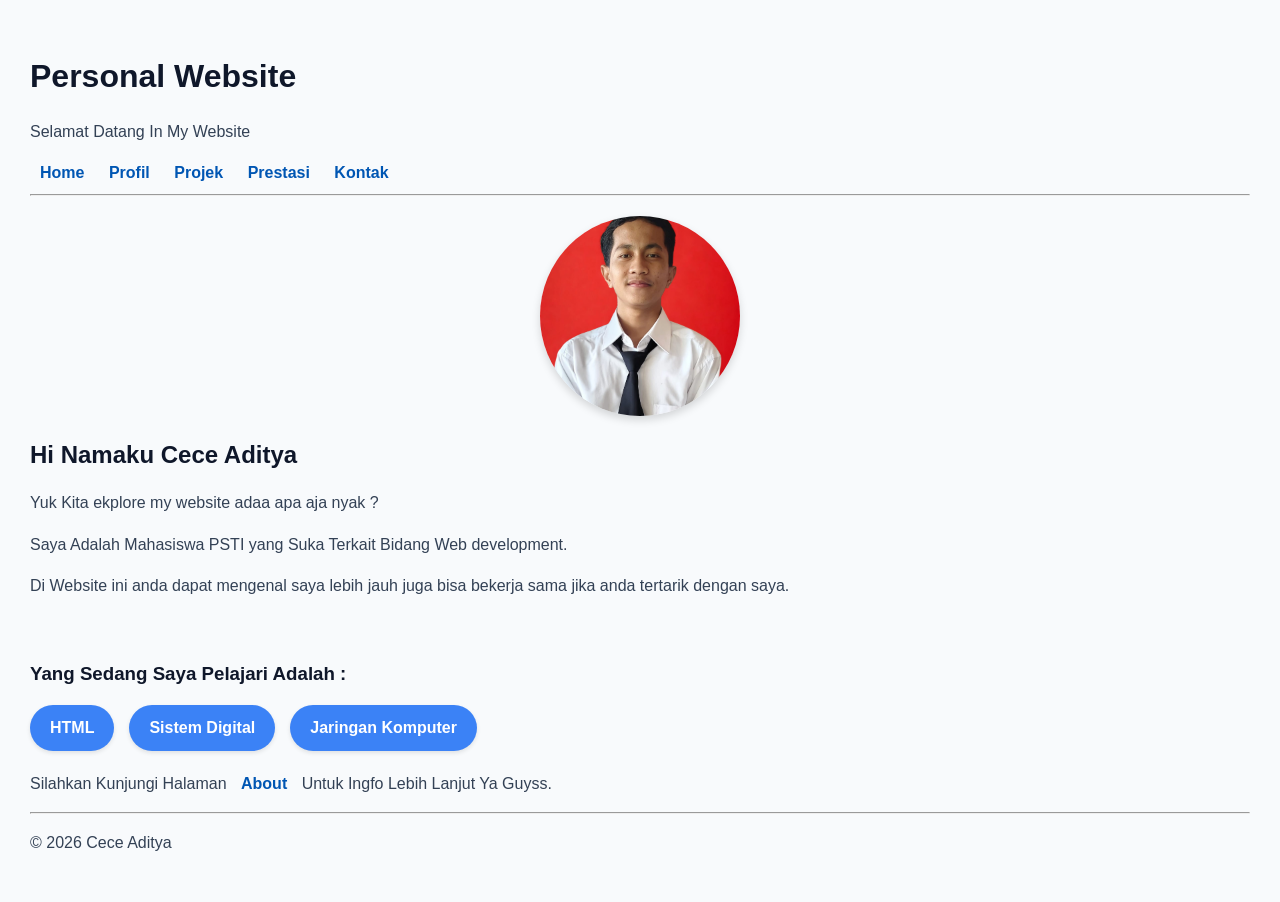
<file: index.html>
<!doctype html>
<html lang="id">
  <head>
    <meta charset="UTF-8" />
    <meta name="viewport" content="width=device-width, initial-scale=1.0" />
    <title>This is my First Tugas</title>
    <link rel="stylesheet" href="style.css" />
  </head>
  <body>
    <div id="wadah-utama">
      <header class="header-web">
        <h1>Personal Website</h1>
        <p>Selamat Datang In My Website</p>

        <nav class="navigasi-menu">
          <a href="Home.html">Home</a>
          <a href="About.html">Profil</a>
          <a href="Projek.html">Projek</a>
          <a href="Prestasi.html">Prestasi</a>
          <a href="Kontak.html">Kontak</a>
        </nav>
      </header>

      <hr />

      <div class="profil-layout">
       <img src="assets/Cece_Formal.jpeg" alt="Foto Profil Cece Aditya" class="foto-profil" />
        <div class="profil-teks">
          <h2>Hi Namaku Cece Aditya</h2>
          <p>Yuk Kita ekplore my website adaa apa aja nyak ?</p>
          <p>
            Saya Adalah Mahasiswa PSTI yang Suka Terkait Bidang Web development.
          </p>
          <p>
            Di Website ini anda dapat mengenal saya lebih jauh juga bisa bekerja
            sama jika anda tertarik dengan saya.
          </p>
        </div>
      </div>

      <br />

      <div class="skill-section">
        <h3>Yang Sedang Saya Pelajari Adalah :</h3>
        <ul>
          <li>HTML</li>
          <li>Sistem Digital</li>
          <li>Jaringan Komputer</li>
        </ul>
      </div>

      <p class="info-lanjut">
        Silahkan Kunjungi Halaman <a href="About.html">About</a> Untuk Ingfo
        Lebih Lanjut Ya Guyss.
      </p>

      <hr />
      <p class="footer-teks">© 2026 Cece Aditya</p>
    </div>
  </body>
</html>
</file>
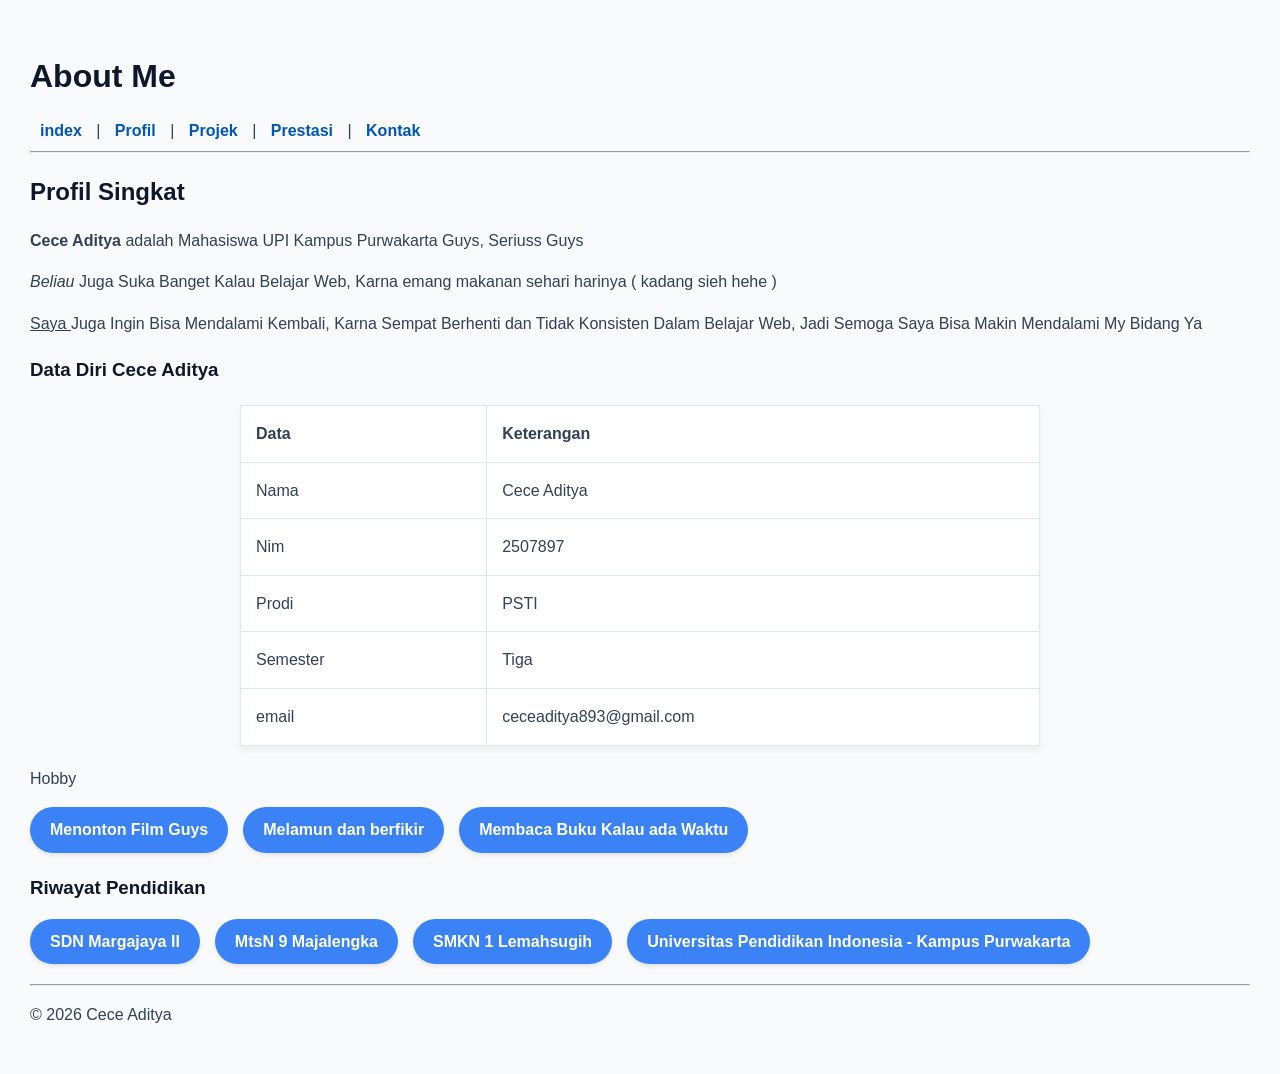
<file: About.html>
<!doctype html>
<html lang="id">
  <head>
    <meta charset="UTF-8" />
    <meta name="viewport" content="width=device-width, initial-scale=1.0" />
    <title>This is my First Tugas</title>
    <link rel="stylesheet" href="style.css">
  </head>
  <body>
    <h1>About Me</h1>
    <a href="index.html">index</a> | <a href="About.html">Profil</a> |
    <a href="Projek.html">Projek</a> |
    <a href="Prestasi.html">Prestasi</a> |
    <a href="Kontak.html">Kontak</a>
    <hr />
    <h2>Profil Singkat</h2>
    <p>
      <b>Cece Aditya</b> adalah Mahasiswa UPI Kampus Purwakarta Guys, Seriuss
      Guys
    </p>
    <p>
      <i>Beliau</i> Juga Suka Banget Kalau Belajar Web, Karna emang makanan
      sehari harinya ( kadang sieh hehe )
    </p>
    <p>
      <u>Saya </u>Juga Ingin Bisa Mendalami Kembali, Karna Sempat Berhenti dan
      Tidak Konsisten Dalam Belajar Web, Jadi Semoga Saya Bisa Makin Mendalami
      My Bidang Ya
    </p>
  <h3>Data Diri Cece Aditya</h3>
    <table
      border="1"
      cellspacing="0"
      cellpadding="5"
      width="20%"
      "
    >
      <tr>
        <td><b>Data</b></td>
        <td><b>Keterangan</b></td>
      </tr>
      <tr>
        <td>Nama</td>
        <td>Cece Aditya</td>
      </tr>
      <tr>
        <td>Nim</td>
        <td>2507897</td>
      </tr>
      <tr>
        <td>Prodi</td>
        <td>PSTI</td>
      </tr>
      <tr>
        <td>Semester</td>
        <td>Tiga</td>
      </tr>
      <tr>
        <td>email</td>
        <td>ceceaditya893@gmail.com</td>
      </tr>
    </table>
    <h3">Hobby</h3>
    <ol>
      <li>Menonton Film Guys</li>
      <li>Melamun dan berfikir</li>
      <li>Membaca Buku Kalau ada Waktu</li>
    </ol>
    <h3>Riwayat Pendidikan</h3>
    <ul>
      <li>SDN Margajaya II</li>
      <li>MtsN 9 Majalengka</li>
      <li>SMKN 1 Lemahsugih</li>
      <li>Universitas Pendidikan Indonesia - Kampus Purwakarta</li>
    </ul>
    <hr />
    <p>© 2026 Cece Aditya</p>
  </body>
</html>
</file>
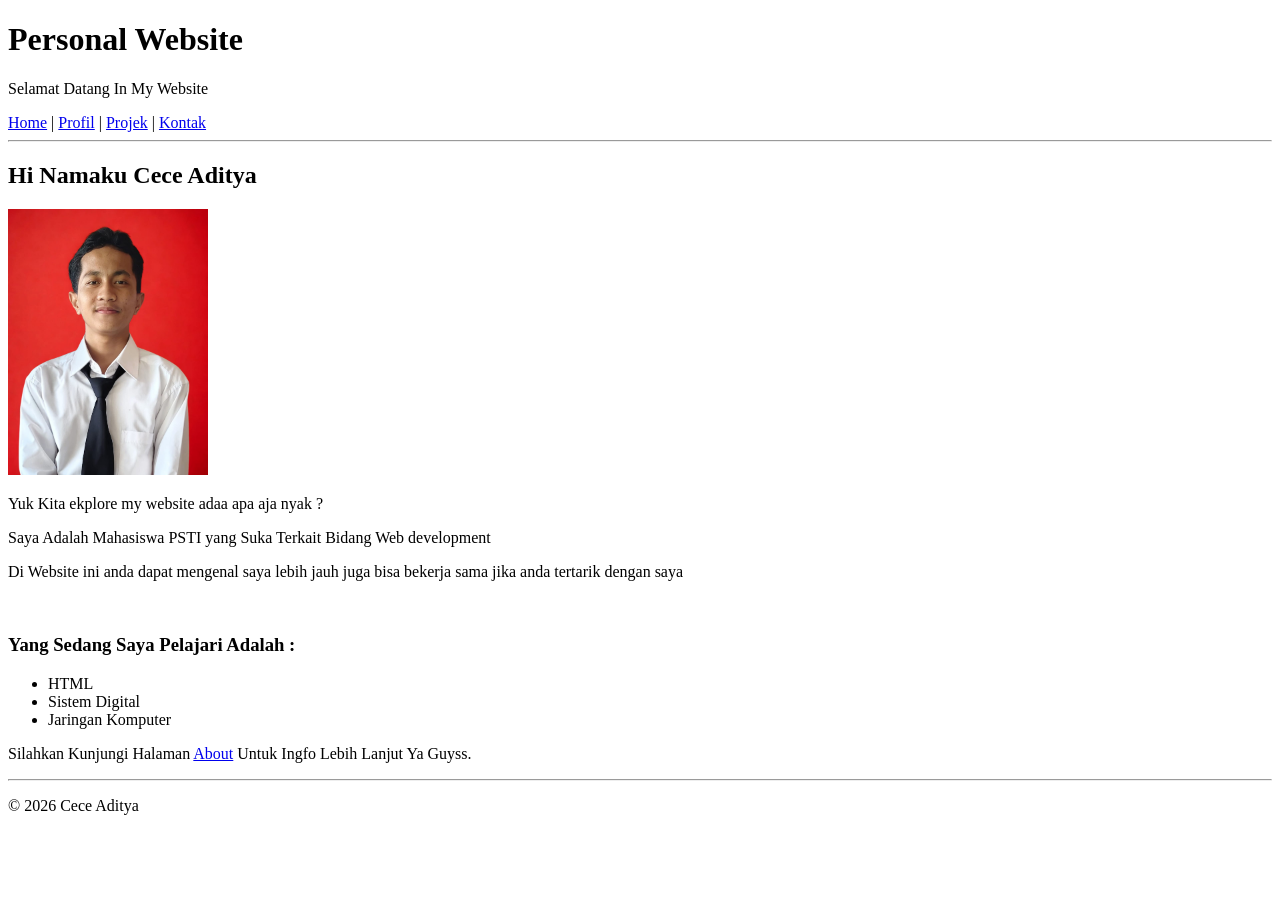
<file: Home.html>
<!doctype html>
<html lang="id">
  <head>
    <meta charset="UTF-8" />
    <meta name="viewport" content="width=device-width, initial-scale=1.0" />
    <title>This is my First Tugas</title>
  </head>
  <body>
    <h1>Personal Website</h1>
    <p>Selamat Datang In My Website</p>
    <a href="Home.html">Home</a> | <a href="About.html">Profil</a> |
    <a href="Projek.html">Projek</a> |
    <a href="Kontak.html">Kontak</a>
    <hr />
    <h2>Hi Namaku Cece Aditya</h2>
    <img
      src="assets/Cece_Formal.jpeg"
      alt="Foto Profil Cece Aditya"
      width="200"
    />
    <p>Yuk Kita ekplore my website adaa apa aja nyak ?</p>
    <p>Saya Adalah Mahasiswa PSTI yang Suka Terkait Bidang Web development</p>
    <p>
      Di Website ini anda dapat mengenal saya lebih jauh juga bisa bekerja sama
      jika anda tertarik dengan saya
    </p>
    <br />
    <h3>Yang Sedang Saya Pelajari Adalah :</h3>
    <ul>
      <li>HTML</li>
      <li>Sistem Digital</li>
      <li>Jaringan Komputer</li>
    </ul>
    <p>
      Silahkan Kunjungi Halaman <a href="About.html">About</a> Untuk Ingfo Lebih
      Lanjut Ya Guyss.
    </p>
    <hr />
    <p>© 2026 Cece Aditya</p>
  </body>
</html>
</file>
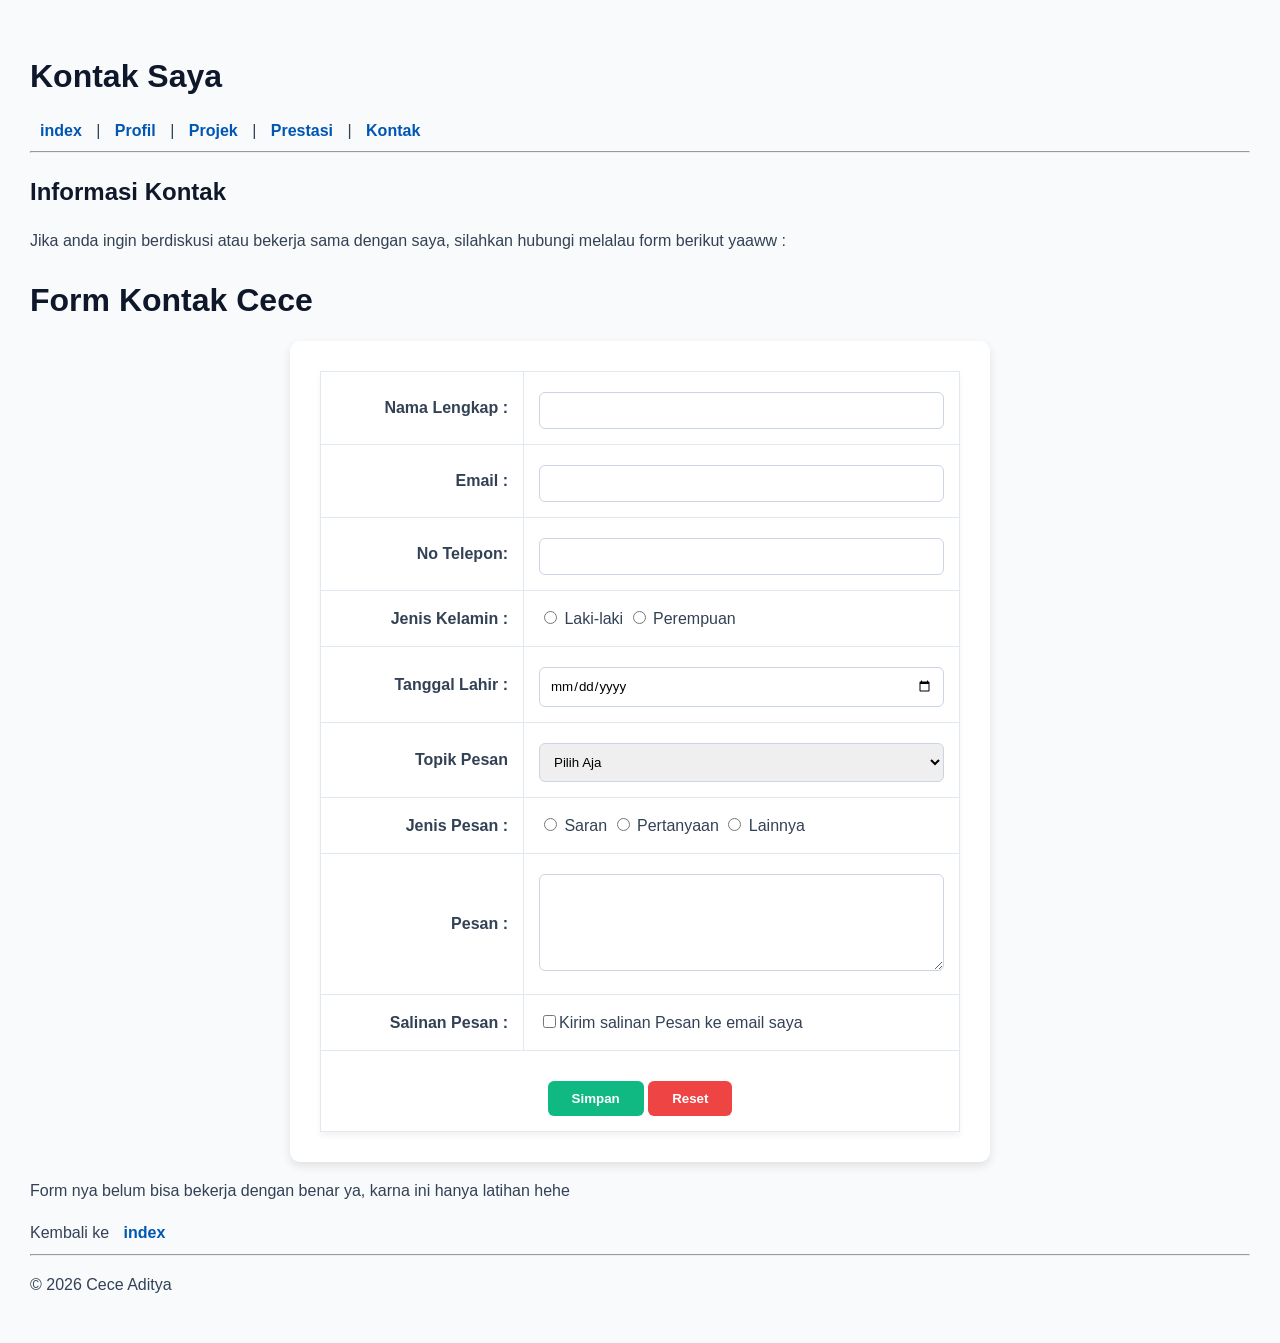
<file: Kontak.html>
<!doctype html>
<html lang="id">
  <head>
    <meta charset="UTF-8" />
    <meta name="viewport" content="width=device-width, initial-scale=1.0" />
    <title>This is my First Tugas</title>
    <link rel="stylesheet" href="style.css" />
  </head>
  <body>
    <h1>Kontak Saya</h1>
    <a href="index.html">index</a> | <a href="About.html">Profil</a> |
    <a href="Projek.html">Projek</a> | <a href="Prestasi.html">Prestasi</a> |
    <a href="Kontak.html">Kontak</a>
    <hr />
    <h2>Informasi Kontak</h2>
    <p>
      Jika anda ingin berdiskusi atau bekerja sama dengan saya, silahkan hubungi
      melalau form berikut yaaww :
    </p>

    <h1>Form Kontak Cece</h1>

    <form>
      <table
        border="1px solid"
        width="50%"
        style="border-collapse: collapse; margin: 0"
      >
        <tr>
          <td style="text-align: right" class="label"><b>Nama Lengkap :</b></td>
          <td class="input"><input type="text" name="nama" /></td>
        </tr>
        <tr>
          <td style="text-align: right" class="label"><b>Email :</b></td>
          <td class="input"><input type="email" name="email" /></td>
        </tr>
        <tr>
          <td style="text-align: right" class="label"><b>No Telepon:</b></td>
          <td class="input"><input type="number" name="no_telepon" /></td>
        </tr>
        <tr>
          <td style="text-align: right" class="label">
            <b>Jenis Kelamin :</b>
          </td>
          <td class="input">
            <input type="radio" name="laki-laki" value="Laki-laki" />
            Laki-laki
            <input type="radio" name="perempuan" value="Perempuan" />
            Perempuan
          </td>
        </tr>
        <tr>
          <td style="text-align: right" class="label">
            <b>Tanggal Lahir :</b>
          </td>
          <td class="input"><input type="date" name="tanggal_lahir" /></td>
        </tr>
        <tr>
          <td style="text-align: right" class="label"><b>Topik Pesan</b></td>
          <td>
            <select name="pendidikan">
              <option>Pilih Aja</option>
              <option value="Pekerjaan">Pekerjaan</option>
              <option value="Kerjasama">Kerja Sama</option>
              <option value="Ngobrol Aja">Ngobrol Aja</option>
            </select>
          </td>
        </tr>
        <tr>
          <td style="text-align: right" class="label"><b>Jenis Pesan :</b></td>
          <td class="input">
            <input type="radio" name="Jenis Pesan" value="Saran" />
            Saran
            <input type="radio" name="Jenis Pesan" value="Pertanyaan" />
            Pertanyaan
            <input type="radio" name="Jenis Pesan" value="Lainnya" />
            Lainnya
          </td>
        </tr>
        <tr>
          <td style="text-align: right" class="label"><b>Pesan :</b></td>
          <td class="textarea">
            <textarea name="pesan" rows="5" cols="33"></textarea>
          </td>
        </tr>
        <tr>
          <td style="text-align: right" class="label">
            <b>Salinan Pesan :</b>
          </td>
          <td>
            <input type="checkbox" name="salinan_pesan" value="Ya" />Kirim
            salinan Pesan ke email saya
          </td>
        </tr>
        <tr>
          <td colspan="2" style="text-align: center">
            <input type="submit" value="Simpan" />
            <input type="reset" value="Reset" />
          </td>
        </tr>
      </table>
    </form>
    <p>
      Form nya belum bisa bekerja dengan benar ya, karna ini hanya latihan hehe
    </p>
    Kembali ke <a href="index.html">index</a>
    <hr />
    <p>© 2026 Cece Aditya</p>
  </body>
</html>
</file>
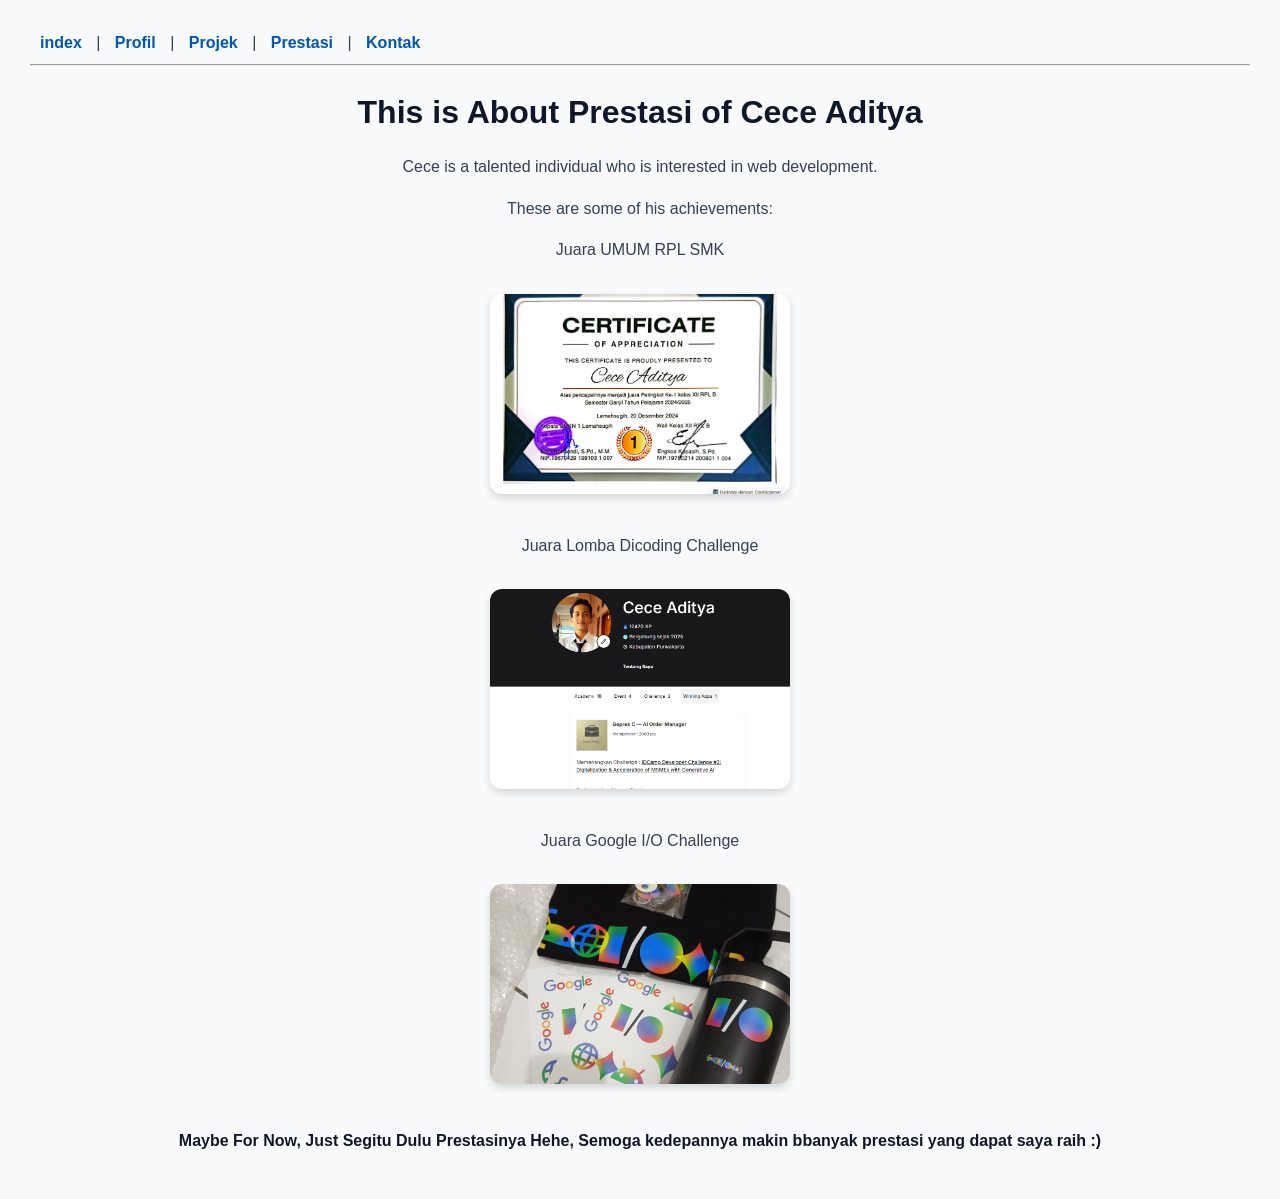
<file: Prestasi.html>
<!doctype html>
<html lang="en">
  <head>
    <meta charset="UTF-8" />
    <meta name="viewport" content="width=device-width, initial-scale=1.0" />
    <title>Prestasi</title>
    <link rel="stylesheet" href="style.css">
  </head>
  <body>
    <a href="index.html">index</a> | <a href="About.html">Profil</a> |
    <a href="Projek.html">Projek</a> | <a href="Prestasi.html">Prestasi</a> |
    <a href="Kontak.html">Kontak</a>
    <hr />
    <center>
      <h1>This is About Prestasi of Cece Aditya</h1>
      <p>Cece is a talented individual who is interested in web development.</p>
      <p>These are some of his achievements:</p>

      <p>Juara UMUM RPL SMK</p>
      <img
        src="assets/JWRURUMRPLCECE.jpg"
        alt="Cece aditya Pas SMK"
        width="300"
        height="200"
      />
      <p>Juara Lomba Dicoding Challenge</p>
      <img
        src="assets/GeprekC.png"
        alt="Cece aditya Pas Kuliah Juara Dicoding"
        width="300"
        height="200"
      />
      <p>Juara Google I/O Challenge</p>
      <img
        src="assets/Gogle_IO.jpg"
        alt="Cece aditya Pas Kuliah Juara Dicoding"
        width="300"
        height="200"
      />

      <h4>
        Maybe For Now, Just Segitu Dulu Prestasinya Hehe, Semoga kedepannya
        makin bbanyak prestasi yang dapat saya raih :)
      </h4>
    </center>
  </body>
</html>
</file>
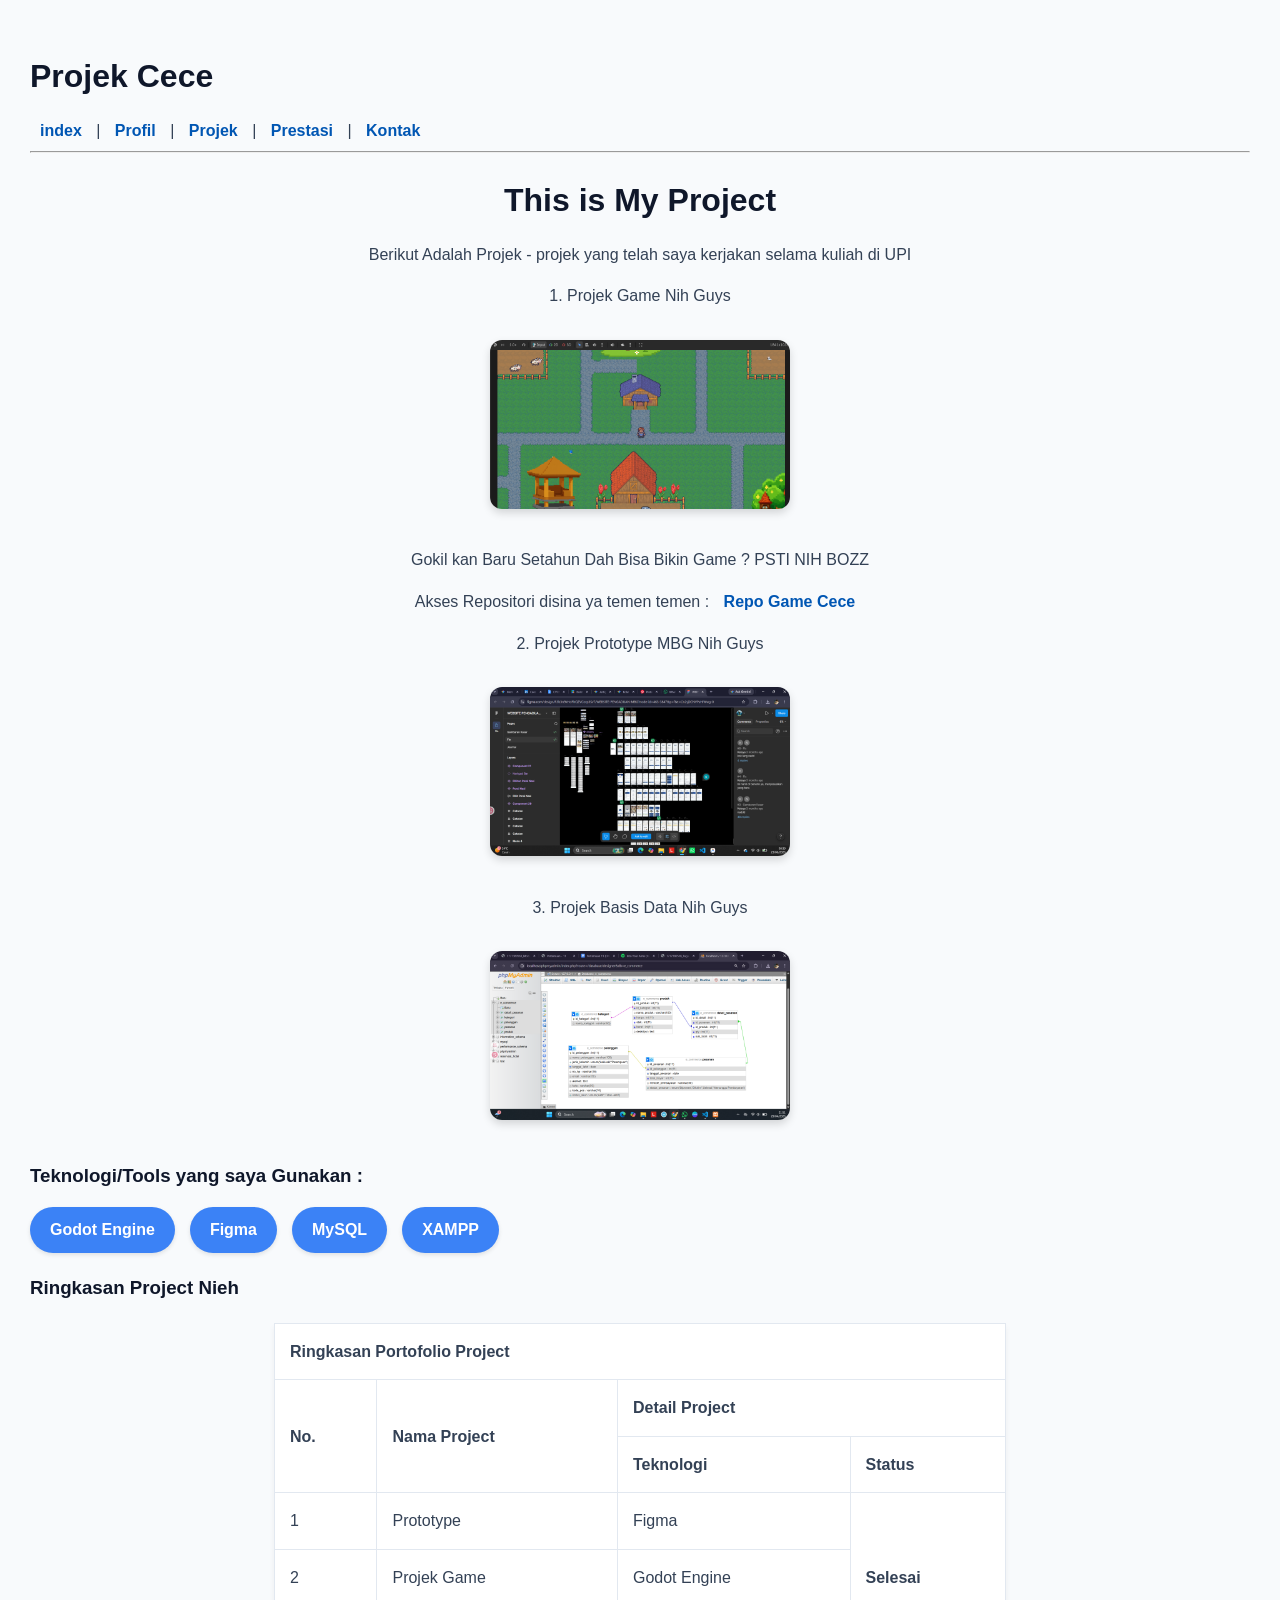
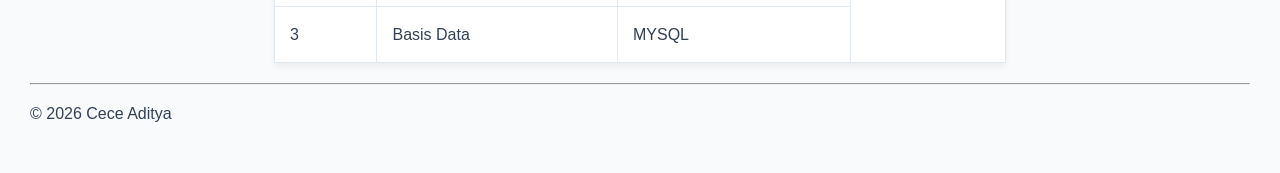
<file: Projek.html>
<!doctype html>
<html lang="id">
  <head>
    <meta charset="UTF-8" />
    <meta name="viewport" content="width=device-width, initial-scale=1.0" />
    <title>This is my First Tugas</title>
    <link rel="stylesheet" href="style.css">
  </head>
  <body>
    <h1>Projek Cece</h1>
    <a href="index.html">index</a> | <a href="About.html">Profil</a> |
    <a href="Projek.html">Projek</a> |
    <a href="Prestasi.html">Prestasi</a> |
    <a href="Kontak.html">Kontak</a>
    <hr />
    <center>
      <h1>This is My Project</h1>
      <p>
        Berikut Adalah Projek - projek yang telah saya kerjakan selama kuliah di
        UPI
      </p>
      <p>1. Projek Game Nih Guys</p>
      <img src="assets/projek1.png" alt="Project 1" width="300" />
      <p>Gokil kan Baru Setahun Dah Bisa Bikin Game ? PSTI NIH BOZZ</p>
      <p>
        Akses Repositori disina ya temen temen :
        <a href="https://github.com/ceceaj/Game-Edukasi-2B" target="_blank"
          >Repo Game Cece</a
        >
      </p>
      <p>2. Projek Prototype MBG Nih Guys</p>
      <img src="assets/Projek2.png" alt="Project 2" width="300" />
      <p>3. Projek Basis Data Nih Guys</p>
      <img src="assets/Projek3.png" alt="Project 3" width="300" />
    </center>
    <h3>Teknologi/Tools yang saya Gunakan :</h3>
    <ul>
      <li>Godot Engine</li>
      <li>Figma</li>
      <li>MySQL</li>
      <li>XAMPP</li>
    </ul>
    <h3>Ringkasan Project Nieh</h3>
    <table border="1" cellpadding="8" cellspacing="0" style="width: 60%">
      <tr>
        <th colspan="4">Ringkasan Portofolio Project</th>
      </tr>
      <tr>
        <th rowspan="2">No.</th>
        <th rowspan="2">Nama Project</th>
        <th colspan="2">Detail Project</th>
      </tr>
      <tr>
        <th>Teknologi</th>
        <th>Status</th>
      </tr>
      <tr>
        <td>1</td>
        <td>Prototype</td>
        <td>Figma</td>
        <th rowspan="3">Selesai</th>
      </tr>
      <tr>
        <td>2</td>
        <td>Projek Game</td>
        <td>Godot Engine</td>
      </tr>
      <tr>
        <td>3</td>
        <td>Basis Data</td>
        <td>MYSQL</td>
      </tr>
    </table>
    <hr />
    <p>© 2026 Cece Aditya</p>
  </body>
</html>
</file>
<file: style.css>
* {
  box-sizing: border-box;
}

body {
  font-family: 'Inter', Arial, Helvetica, sans-serif;
  background-color: #f8fafc;
  color: #334155;
  line-height: 1.6;
  margin: 0;
  padding: 30px;
}

h1, h2, h3, h4 {
  color: #0f172a;
  margin-bottom: 15px;
}

a {
  text-decoration: none;
  color: #0056b3;
  font-weight: bold;
  padding: 5px 10px;
  transition: color 0.3s ease;
}

a:hover {
  color: #ff6600;
}

.foto-profil {
  width: 200px; 
  height: 200px; 
  border-radius: 50%; 
  object-fit: cover;
  display: block;
  margin: 20px auto; 
}

img {
  border-radius: 12px;
  box-shadow: 0 4px 8px rgba(0,0,0,0.15);
  transition: transform 0.4s ease;
  margin: 15px;
  object-fit: cover;
}

img:hover {
  transform: scale(1.05);
}

ul, ol {
  display: flex;
  flex-wrap: wrap;
  gap: 15px;
  list-style-type: none;
  padding: 0;
  margin-bottom: 20px;
}

ul li, ol li {
  background-color: #3b82f6;
  color: white;
  padding: 10px 20px;
  border-radius: 25px;
  font-weight: 600;
  box-shadow: 0 2px 4px rgba(0,0,0,0.1);
}

table {
  width: 100%;
  max-width: 800px;
  border-collapse: collapse;
  margin: 20px auto;
  background-color: white;
  box-shadow: 0 4px 6px rgba(0,0,0,0.05);
  animation: slideUp 1s ease-out;
}

th, td {
  padding: 15px;
  border: 1px solid #e2e8f0;
  text-align: left;
}



form {
  background-color: white;
  padding: 30px;
  border-radius: 10px;
  max-width: 700px;
  margin: 0 auto;
  box-shadow: 0 4px 10px rgba(0,0,0,0.1);
  animation: slideUp 1.2s ease-out;
}

input[type="text"], 
input[type="email"], 
input[type="number"], 
input[type="date"], 
select, 
textarea {
  width: 100%;
  padding: 10px;
  margin-top: 5px;
  border: 1px solid #cbd5e1;
  border-radius: 6px;
  font-family: inherit;
}

input[type="submit"], 
input[type="reset"] {
  background-color: #10b981;
  color: white;
  padding: 10px 24px;
  border: none;
  border-radius: 6px;
  cursor: pointer;
  margin-top: 15px;
  font-weight: bold;
  transition: background-color 0.3s ease, transform 0.2s ease;
}

input[type="submit"]:hover, 
input[type="reset"]:hover {
  background-color: #059669;
  transform: translateY(-3px);
}

input[type="reset"] {
  background-color: #ef4444;
}

input[type="reset"]:hover {
  background-color: #dc2626;
}

@keyframes slideUp {
  from {
    opacity: 0;
    transform: translateY(40px);
  }
  to {
    opacity: 1;
    transform: translateY(0);
  }
}
</file>
